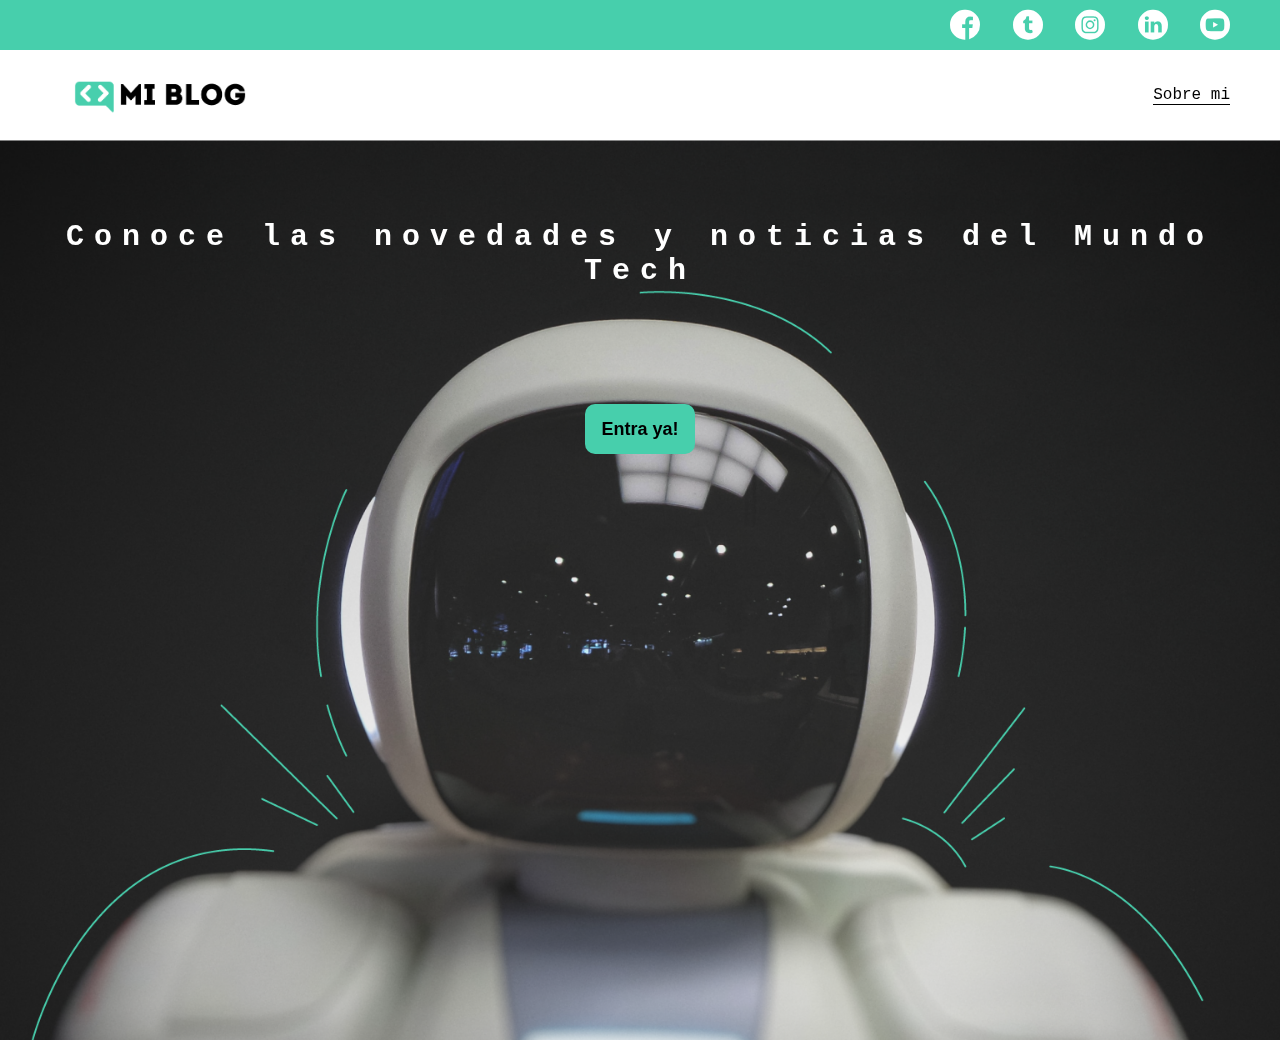
<file: index.html>
<!DOCTYPE html>
<html lang="es">
<head>
    <meta charset="UTF-8">
    <meta name="viewport" content="width=device-width, initial-scale=1.0">
    <meta name="author" content="Victor Arbelaez">
    <meta name="description" content="Esta pagina contiene la maquetación de un blog">
    <!-- <meta name="robots" content="index,follow"> -->
    <title>Document</title>
    <link rel="stylesheet" href="./css/main.css">
    <link rel="stylesheet" href="./css/font/social-icons/flaticon.css">
    <link rel="stylesheet" href="./css/media-queries.css">

</head>
<body class="home-body">
    <header>
        <section class="header-icons-container">
            <div class="icons">
                <a href=""><span class="flaticon-001-facebook"></span></a>
                <a href=""><span class="flaticon-002-twitter"></span></a>
                <a href=""><span class="flaticon-011-instagram"></span></a>
                <a href=""><span class="flaticon-010-linkedin"></span></a>
                <a href=""><span class="flaticon-008-youtube"></span></a>
            </div>
        </section>
        <nav>
            <section class="nav-logo-container">
                <a href="/"><img src="./assets/img/Logo-negro.png" alt="Logo de mi blog"></a>
            </section>
            <section class="profile-link">
                <a href="./perfil.html">Sobre mi</a>
            </section>
        </nav>
    </header>
    <main class="home-main">
        <section>
            <p class="home-main-text">Conoce las novedades y noticias del Mundo Tech</p>
            <button class="home-main-button">
                <a href="./blogs.html">Entra ya!</a>
            </button>
        </section>
    </main>
    
</body>
</html>
</file>
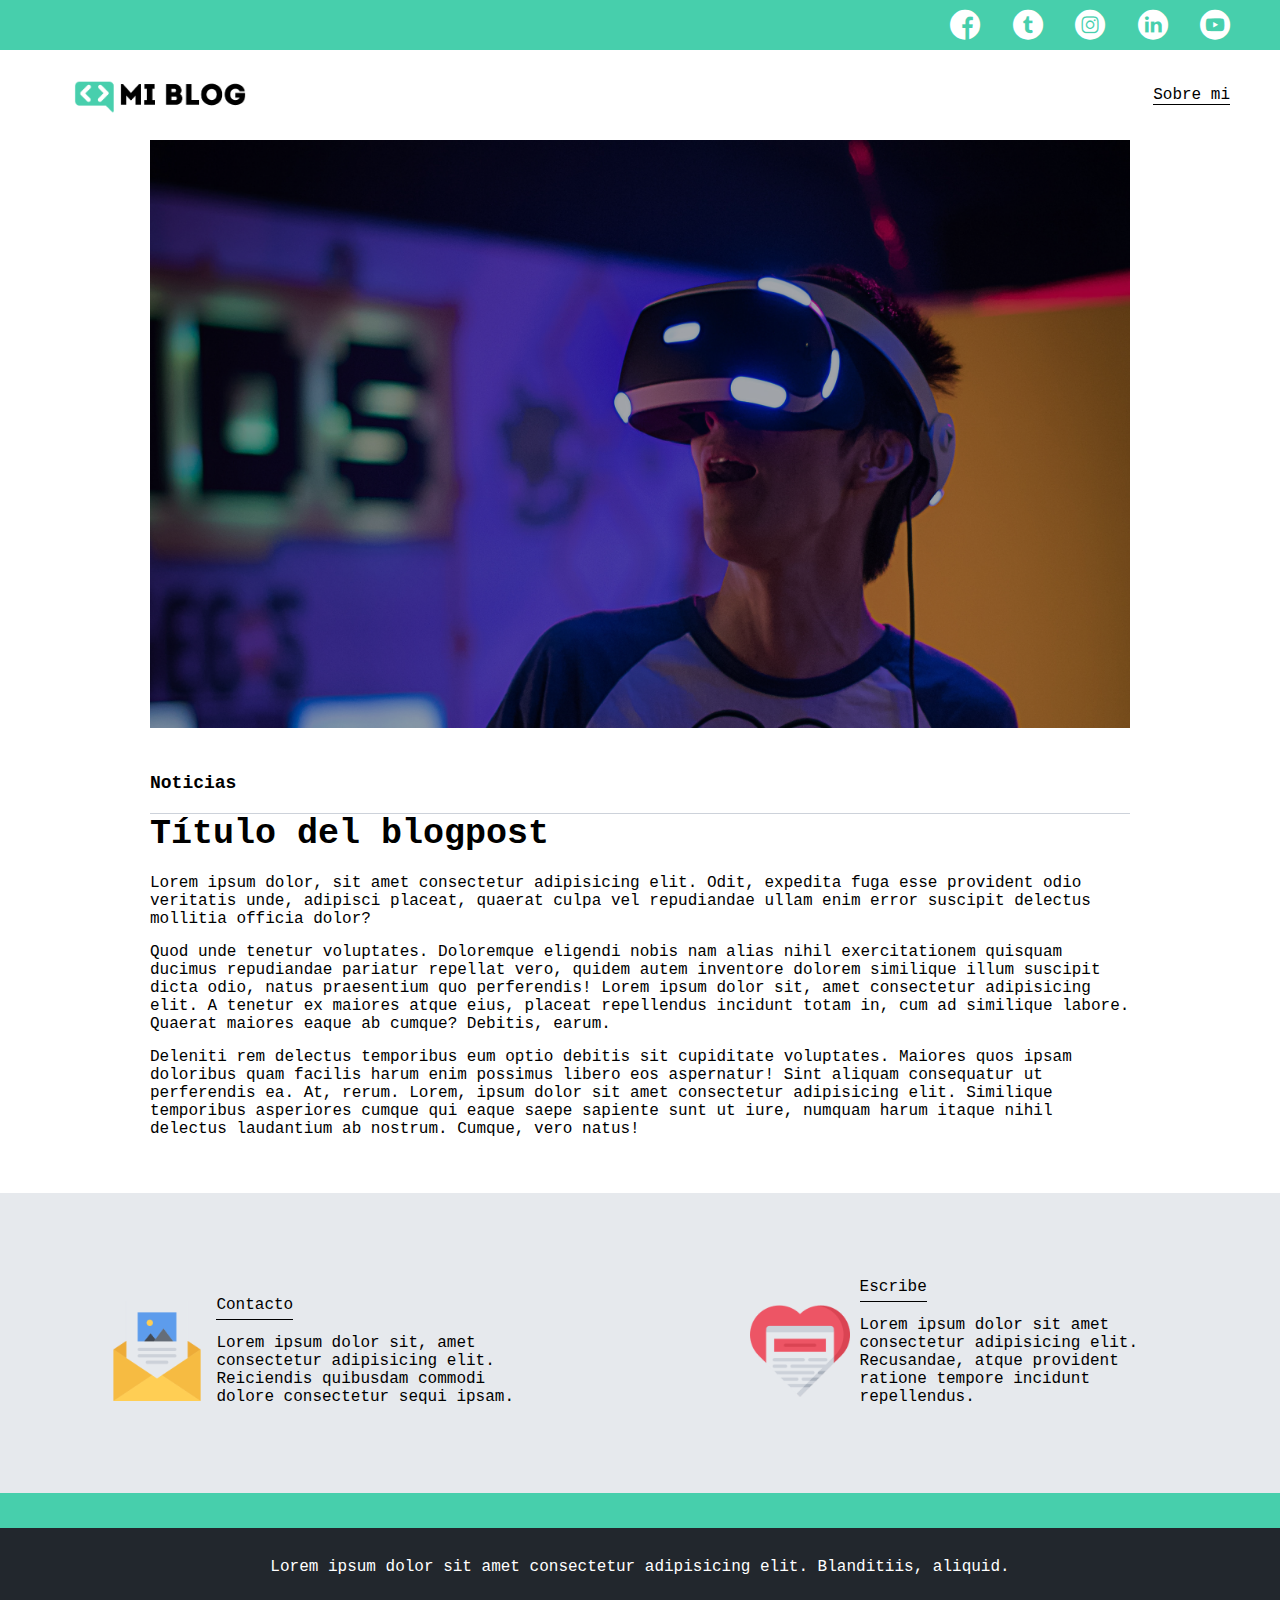
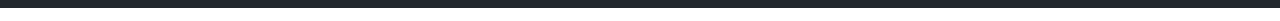
<file: blog.html>
<!DOCTYPE html>
<html lang="es">
<head>
    <meta charset="UTF-8">
    <meta name="viewport" content="width=device-width, initial-scale=1.0">
    <meta name="author" content="Victor Arbelaez">
    <meta name="description" content="Esta pagina contiene la maquetación de un blog">
    <!-- <meta name="robots" content="index,follow"> -->
    <title>Document</title>
    <link rel="stylesheet" href="./css/main.css">
    <link rel="stylesheet" href="./css/font/social-icons/flaticon.css">
    <link rel="stylesheet" href="./css/media-queries.css">

</head>
<body>
    <header>
        <section class="header-icons-container">
            <div class="icons">
                <a href=""><span class="flaticon-001-facebook"></span></a>
                <a href=""><span class="flaticon-002-twitter"></span></a>
                <a href=""><span class="flaticon-011-instagram"></span></a>
                <a href=""><span class="flaticon-010-linkedin"></span></a>
                <a href=""><span class="flaticon-008-youtube"></span></a>
            </div>
        </section>
        <nav>
            <section class="nav-logo-container">
                <a href="./index.html"><img src="./assets/img/Logo-negro.png" alt="Logo de mi blog"></a>
            </section>
            <section class="profile-link">
                <a href="perfil.html">Sobre mi</a>
            </section>
        </nav>
    </header>
    <main>
        <section class="grid-container blogpost-img-container">
            <img src="./assets/img/post-1.png" alt="">
        </section>
        <section class="blogpost-main-container">
            <div class="grid-container">
                <h3>Noticias</h3>
                <article>
                    <h1>Título del blogpost</h1>
                    <p>Lorem ipsum dolor, sit amet consectetur adipisicing elit. Odit, expedita fuga esse provident odio veritatis unde, adipisci placeat, quaerat culpa vel repudiandae ullam enim error suscipit delectus mollitia officia dolor? </p>

                    <p>Quod unde tenetur voluptates. Doloremque eligendi nobis nam alias nihil exercitationem quisquam ducimus repudiandae pariatur repellat vero, quidem autem inventore dolorem similique illum suscipit dicta odio, natus praesentium quo perferendis! Lorem ipsum dolor sit, amet consectetur adipisicing elit. A tenetur ex maiores atque eius, placeat repellendus incidunt totam in, cum ad similique labore. Quaerat maiores eaque ab cumque? Debitis, earum.</p>

                    <p>Deleniti rem delectus temporibus eum optio debitis sit cupiditate voluptates. Maiores quos ipsam doloribus quam facilis harum enim possimus libero eos aspernatur! Sint aliquam consequatur ut perferendis ea. At, rerum. Lorem, ipsum dolor sit amet consectetur adipisicing elit. Similique temporibus asperiores cumque qui eaque saepe sapiente sunt ut iure, numquam harum itaque nihil delectus laudantium ab nostrum. Cumque, vero natus!</p>
                </article>
            </div>
        </section>
        <section class="contact-main-container">
            <div >
                <img src="./assets/img/013-newsletter.png" alt="">
                <div class="contact-left">
                    <a href="">Contacto</a>
                    <p>Lorem ipsum dolor sit, amet consectetur adipisicing elit. Reiciendis quibusdam commodi dolore consectetur sequi ipsam.</p>
                </div>
            </div>
            <div>
                <img src="./assets/img/006-like.png" alt="">
                <div class="contact-right">
                    <a href="">Escribe</a>
                    <p>Lorem ipsum dolor sit amet consectetur adipisicing elit. Recusandae, atque provident ratione tempore incidunt repellendus.</p>
                </div>
                
            </div>
        </section>
    </main>
    <footer>
        <p>Lorem ipsum dolor sit amet consectetur adipisicing elit. Blanditiis, aliquid.</p>
    </footer>
    
</body>
</file>
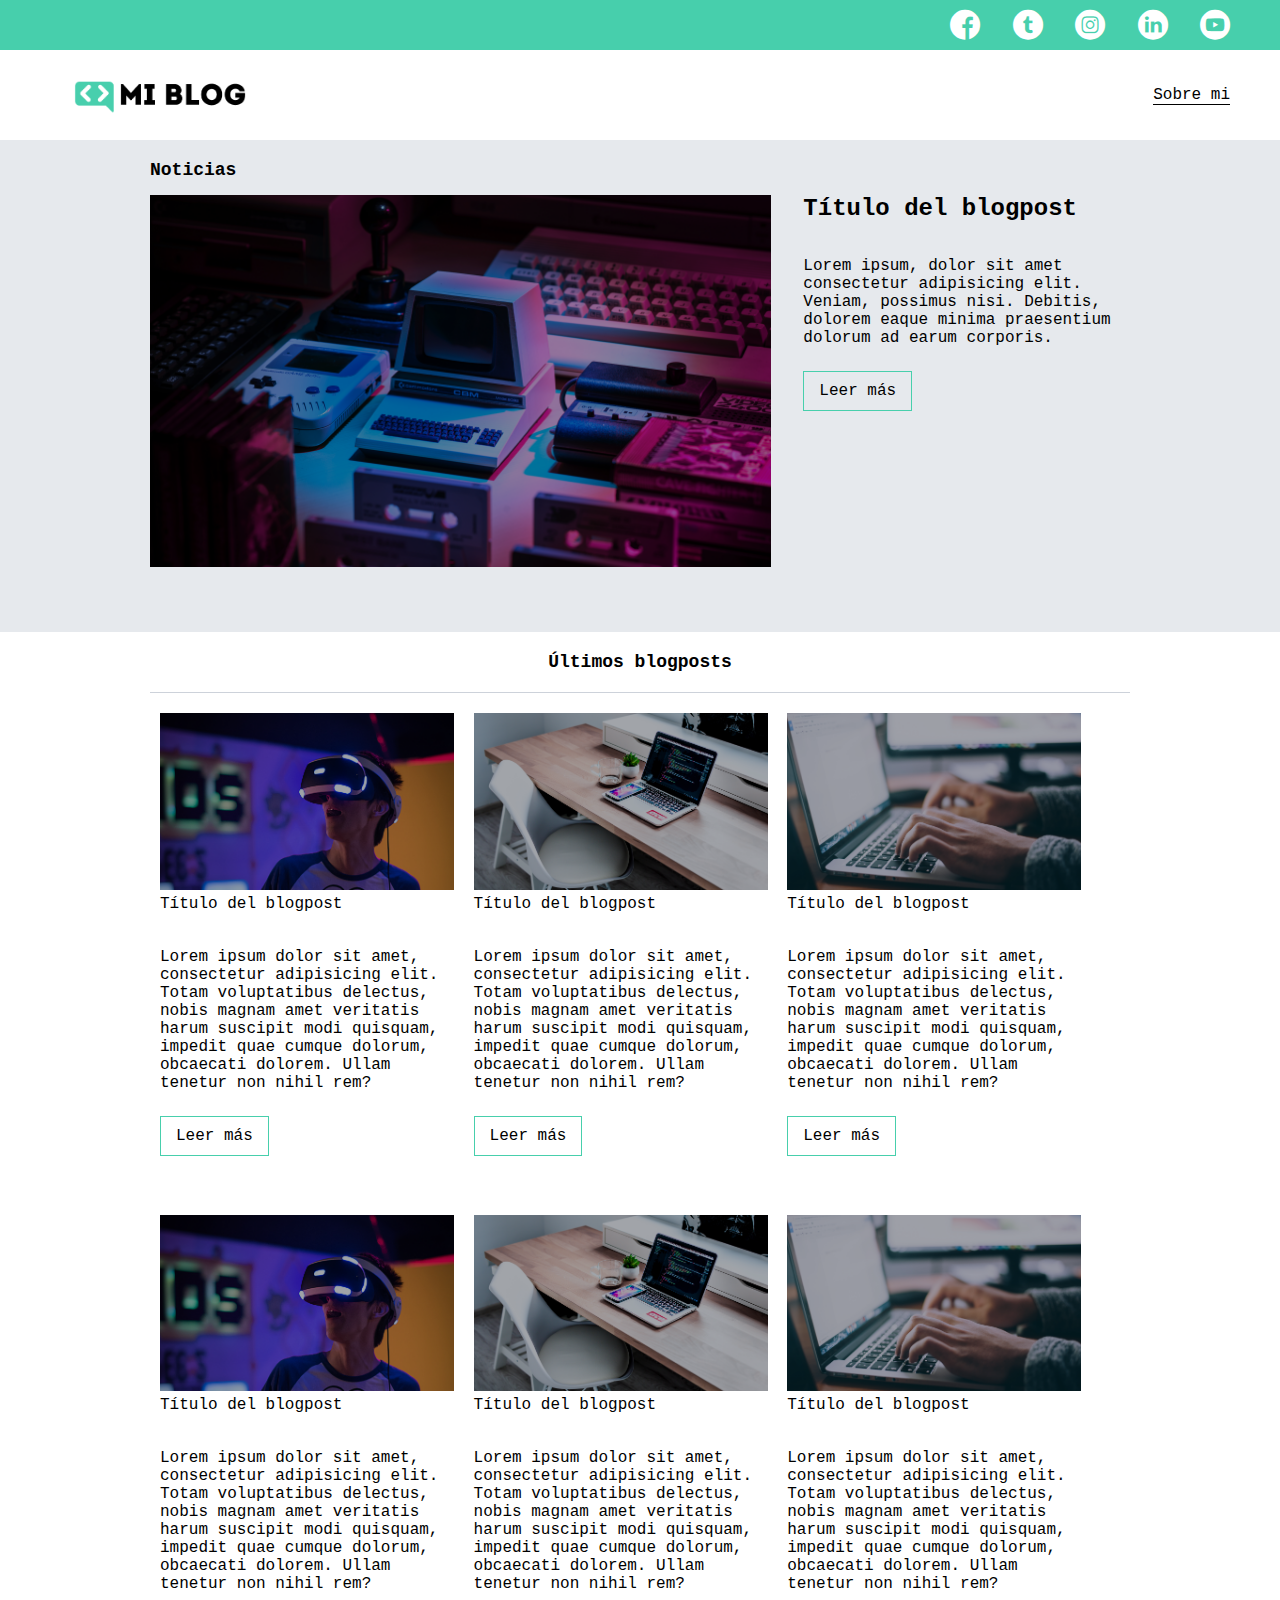
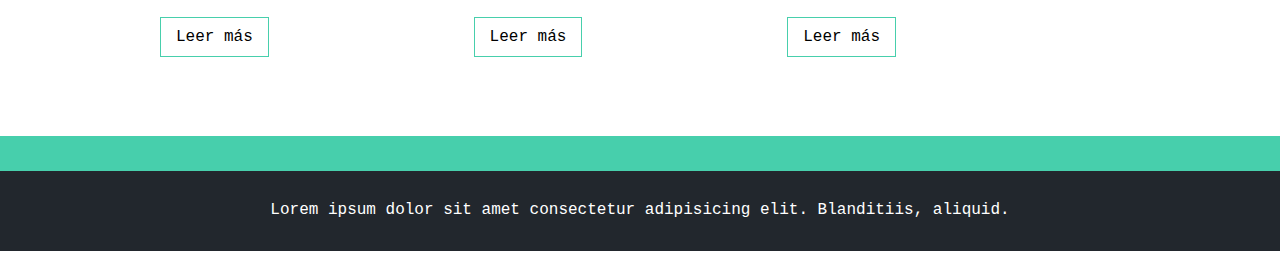
<file: blogs.html>
<!DOCTYPE html>
<html lang="es">
<head>
    <meta charset="UTF-8">
    <meta name="viewport" content="width=device-width, initial-scale=1.0">
    <meta name="author" content="Victor Arbelaez">
    <meta name="description" content="Esta pagina contiene la maquetación de un blog">
    <!-- <meta name="robots" content="index,follow"> -->
    <title>Document</title>
    <link rel="stylesheet" href="./css/main.css">
    <link rel="stylesheet" href="./css/font/social-icons/flaticon.css">
    <link rel="stylesheet" href="./css/media-queries.css">

</head>
<body>
    <header>
        <section class="header-icons-container">
            <div class="icons">
                <a href=""><span class="flaticon-001-facebook"></span></a>
                <a href=""><span class="flaticon-002-twitter"></span></a>
                <a href=""><span class="flaticon-011-instagram"></span></a>
                <a href=""><span class="flaticon-010-linkedin"></span></a>
                <a href=""><span class="flaticon-008-youtube"></span></a>
            </div>
        </section>
        <nav>
            <section class="nav-logo-container">
                <a href="./index.html"><img src="./assets/img/Logo-negro.png" alt="Logo de mi blog"></a>
            </section>
            <section class="profile-link">
                <a href="perfil.html">Sobre mi</a>
            </section>
        </nav>
    </header>
    <main class="blogs-main">
        <section class="blogs-news-container">
            <div class="blogs-main-news grid-container" >
                <h3>Noticias</h3>
                <div class="blogs-news-img-container">
                    <img src="./assets/img/main-news-img.png" alt="image-content">
                </div>
                <div class="blogs-news-info-container">
                    <h2>Título del blogpost</h2>
                    <p>Lorem ipsum, dolor sit amet consectetur adipisicing elit. Veniam, possimus nisi. Debitis, dolorem eaque minima praesentium dolorum ad earum corporis.</p>
                    <a href="./blog.html" class="blogs-button"> Leer más </a>
                </div>
            </div>
            
        </section>
        <section class="blogs-post-container">
            <div class="grid-container">
                <h3>Últimos blogposts</h3>
                <article class="post-container">
                    <img src="./assets/img/post-1.png" alt="">
                    <p>Título del blogpost</p>
                    <p>Lorem ipsum dolor sit amet, consectetur adipisicing elit. Totam voluptatibus delectus, nobis magnam amet veritatis harum suscipit modi quisquam, impedit quae cumque dolorum, obcaecati dolorem. Ullam tenetur non nihil rem?</p>
                    <a href="./blog.html" class="blogs-button"> Leer más </a>
                </article>
                <article class="post-container">
                    <img src="./assets/img/post-2.png" alt="">
                    <p>Título del blogpost</p>
                    <p>Lorem ipsum dolor sit amet, consectetur adipisicing elit. Totam voluptatibus delectus, nobis magnam amet veritatis harum suscipit modi quisquam, impedit quae cumque dolorum, obcaecati dolorem. Ullam tenetur non nihil rem?</p>
                    <a href="./blog.html" class="blogs-button"> Leer más </a>
                </article>
                <article class="post-container">
                    <img src="./assets/img/post-3.png" alt="">
                    <p>Título del blogpost</p>
                    <p>Lorem ipsum dolor sit amet, consectetur adipisicing elit. Totam voluptatibus delectus, nobis magnam amet veritatis harum suscipit modi quisquam, impedit quae cumque dolorum, obcaecati dolorem. Ullam tenetur non nihil rem?</p>
                    <a href="./blog.html" class="blogs-button"> Leer más </a>
                </article>
                <article class="post-container">
                    <img src="./assets/img/post-1.png" alt="">
                    <p>Título del blogpost</p>
                    <p>Lorem ipsum dolor sit amet, consectetur adipisicing elit. Totam voluptatibus delectus, nobis magnam amet veritatis harum suscipit modi quisquam, impedit quae cumque dolorum, obcaecati dolorem. Ullam tenetur non nihil rem?</p>
                    <a href="./blog.html" class="blogs-button"> Leer más </a>
                </article>
                <article class="post-container">
                    <img src="./assets/img/post-2.png" alt="">
                    <p>Título del blogpost</p>
                    <p>Lorem ipsum dolor sit amet, consectetur adipisicing elit. Totam voluptatibus delectus, nobis magnam amet veritatis harum suscipit modi quisquam, impedit quae cumque dolorum, obcaecati dolorem. Ullam tenetur non nihil rem?</p>
                    <a href="./blog.html" class="blogs-button"> Leer más </a>
                </article>
                <article class="post-container">
                    <img src="./assets/img/post-3.png" alt="">
                    <p>Título del blogpost</p>
                    <p>Lorem ipsum dolor sit amet, consectetur adipisicing elit. Totam voluptatibus delectus, nobis magnam amet veritatis harum suscipit modi quisquam, impedit quae cumque dolorum, obcaecati dolorem. Ullam tenetur non nihil rem?</p>
                    <a href="./blog.html" class="blogs-button"> Leer más </a>
                </article>
                
            </div>
        </section>
    </main>
    <footer>
        <p>Lorem ipsum dolor sit amet consectetur adipisicing elit. Blanditiis, aliquid.</p>
    </footer>
    
</body>
</file>
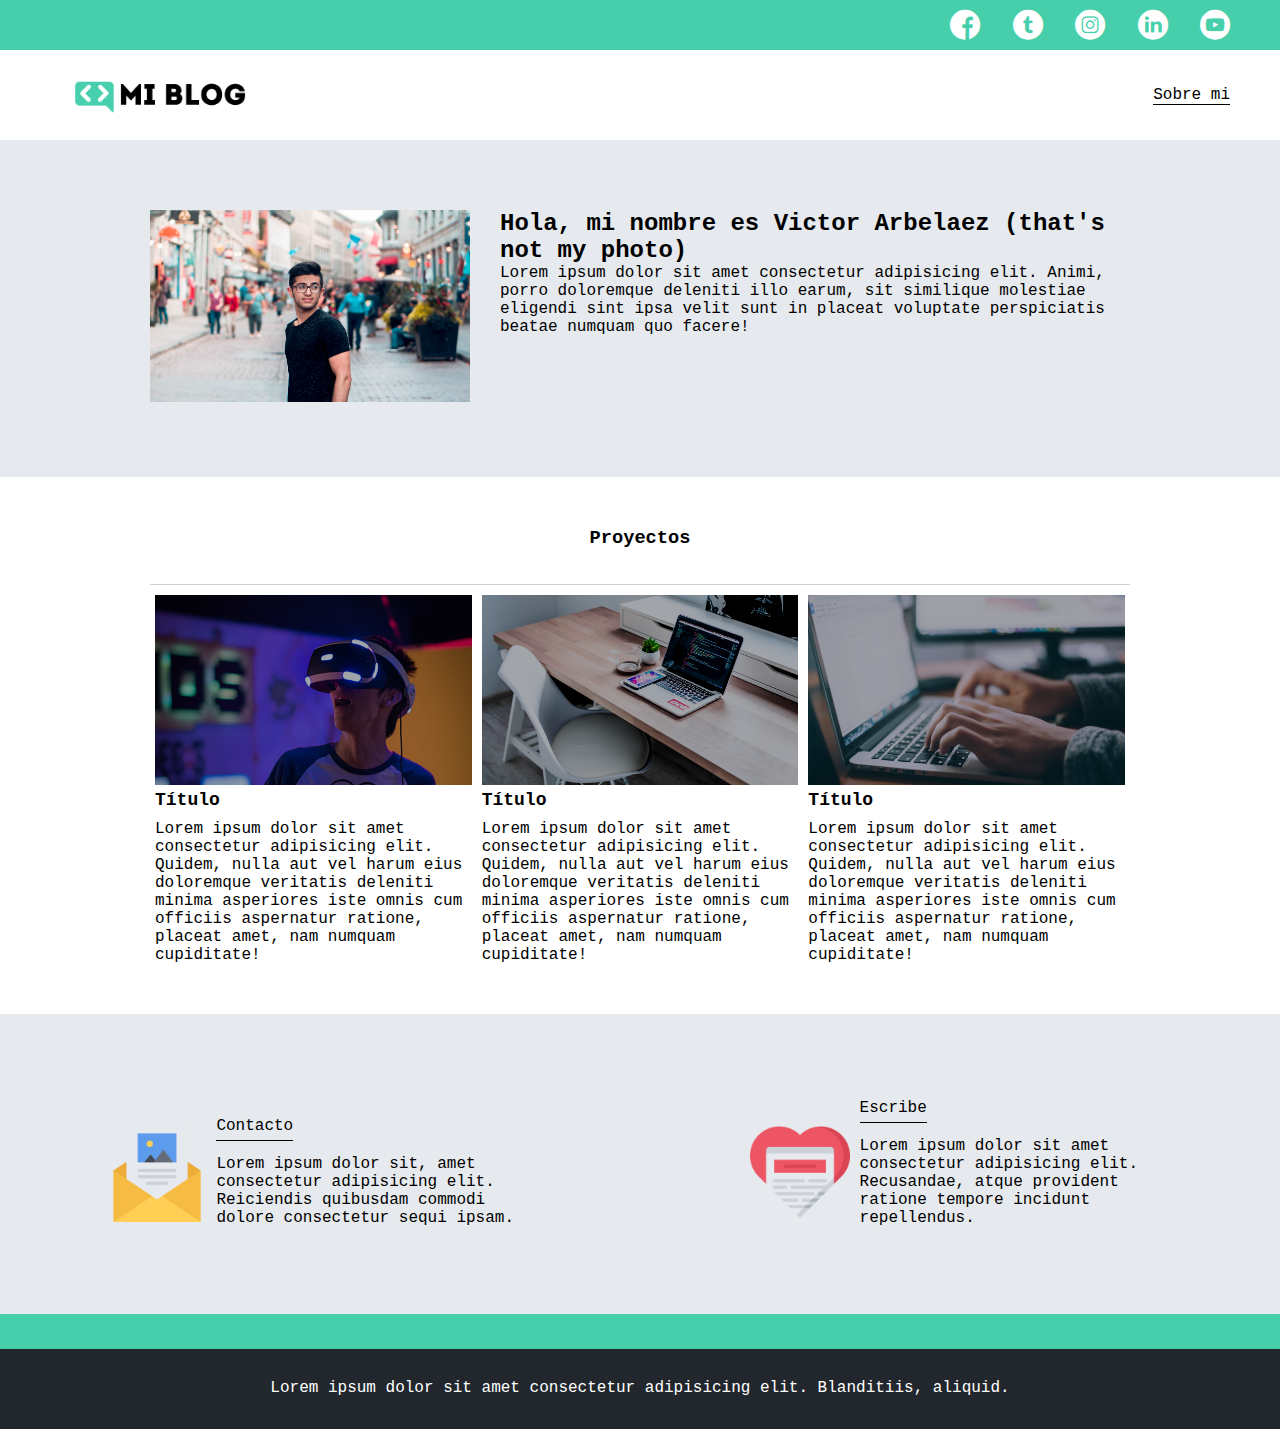
<file: perfil.html>
<!DOCTYPE html>
<html lang="es">
<head>
    <meta charset="UTF-8">
    <meta name="viewport" content="width=device-width, initial-scale=1.0">
    <meta name="author" content="Victor Arbelaez">
    <meta name="description" content="Esta pagina contiene la maquetación de un blog">
    <!-- <meta name="robots" content="index,follow"> -->
    <title>Document</title>
    <link rel="stylesheet" href="./css/main.css">
    <link rel="stylesheet" href="./css/font/social-icons/flaticon.css">
    <link rel="stylesheet" href="./css/media-queries.css">

</head>
<body>
    <header>
        <section class="header-icons-container">
            <div class="icons">
                <a href=""><span class="flaticon-001-facebook"></span></a>
                <a href=""><span class="flaticon-002-twitter"></span></a>
                <a href=""><span class="flaticon-011-instagram"></span></a>
                <a href=""><span class="flaticon-010-linkedin"></span></a>
                <a href=""><span class="flaticon-008-youtube"></span></a>
            </div>
        </section>
        <nav>
            <section class="nav-logo-container">
                <a href="./index.html"><img src="./assets/img/Logo-negro.png" alt="Logo de mi blog"></a>
            </section>
            <section class="profile-link">
                <a href="perfil.html">Sobre mi</a>
            </section>
        </nav>
    </header>
    <main>
        <section class="profile-main-container">
            <div class="grid-container profile-container">
                <div>
                    <img src="./assets/img/profile-pic.jpg" alt="">
                </div>
                <div class="profile-info">
                    <h2>Hola, mi nombre es Victor Arbelaez (that's not my photo)</h2>
                    <p>Lorem ipsum dolor sit amet consectetur adipisicing elit. Animi, porro doloremque deleniti illo earum, sit similique molestiae eligendi sint ipsa velit sunt in placeat voluptate perspiciatis beatae numquam quo facere!</p>
                </div>
            </div>
        </section>
        <section class="profile-main-projects">
            <div class="grid-container">
                <h3>Proyectos</h3>
                <div class="projects-main-container">
                    <article class="project-container">
                        <img src="./assets/img/post-1.png" alt="">
                        <h4>Título</h4>
                        <p>Lorem ipsum dolor sit amet consectetur adipisicing elit. Quidem, nulla aut vel harum eius doloremque veritatis deleniti minima asperiores iste omnis cum officiis aspernatur ratione, placeat amet, nam numquam cupiditate!</p>
                    </article>
                    <article class="project-container">
                        <img src="./assets/img/post-2.png" alt="">
                        <h4>Título</h4>
                        <p>Lorem ipsum dolor sit amet consectetur adipisicing elit. Quidem, nulla aut vel harum eius doloremque veritatis deleniti minima asperiores iste omnis cum officiis aspernatur ratione, placeat amet, nam numquam cupiditate!</p>
                    </article>
                    <article class="project-container">
                        <img src="./assets/img/post-3.png" alt="">
                        <h4>Título</h4>
                        <p>Lorem ipsum dolor sit amet consectetur adipisicing elit. Quidem, nulla aut vel harum eius doloremque veritatis deleniti minima asperiores iste omnis cum officiis aspernatur ratione, placeat amet, nam numquam cupiditate!</p>
                    </article>
                </div>
            </div>
        </section>
        <section class="contact-main-container">
            <div >
                <img src="./assets/img/013-newsletter.png" alt="">
                <div class="contact-left">
                    <a href="">Contacto</a>
                    <p>Lorem ipsum dolor sit, amet consectetur adipisicing elit. Reiciendis quibusdam commodi dolore consectetur sequi ipsam.</p>
                </div>
            </div>
            <div>
                <img src="./assets/img/006-like.png" alt="">
                <div class="contact-right">
                    <a href="">Escribe</a>
                    <p>Lorem ipsum dolor sit amet consectetur adipisicing elit. Recusandae, atque provident ratione tempore incidunt repellendus.</p>
                </div>
                
            </div>
        </section>
    </main>
    <footer>
        <p>Lorem ipsum dolor sit amet consectetur adipisicing elit. Blanditiis, aliquid.</p>
    </footer>
    
</body>
</file>
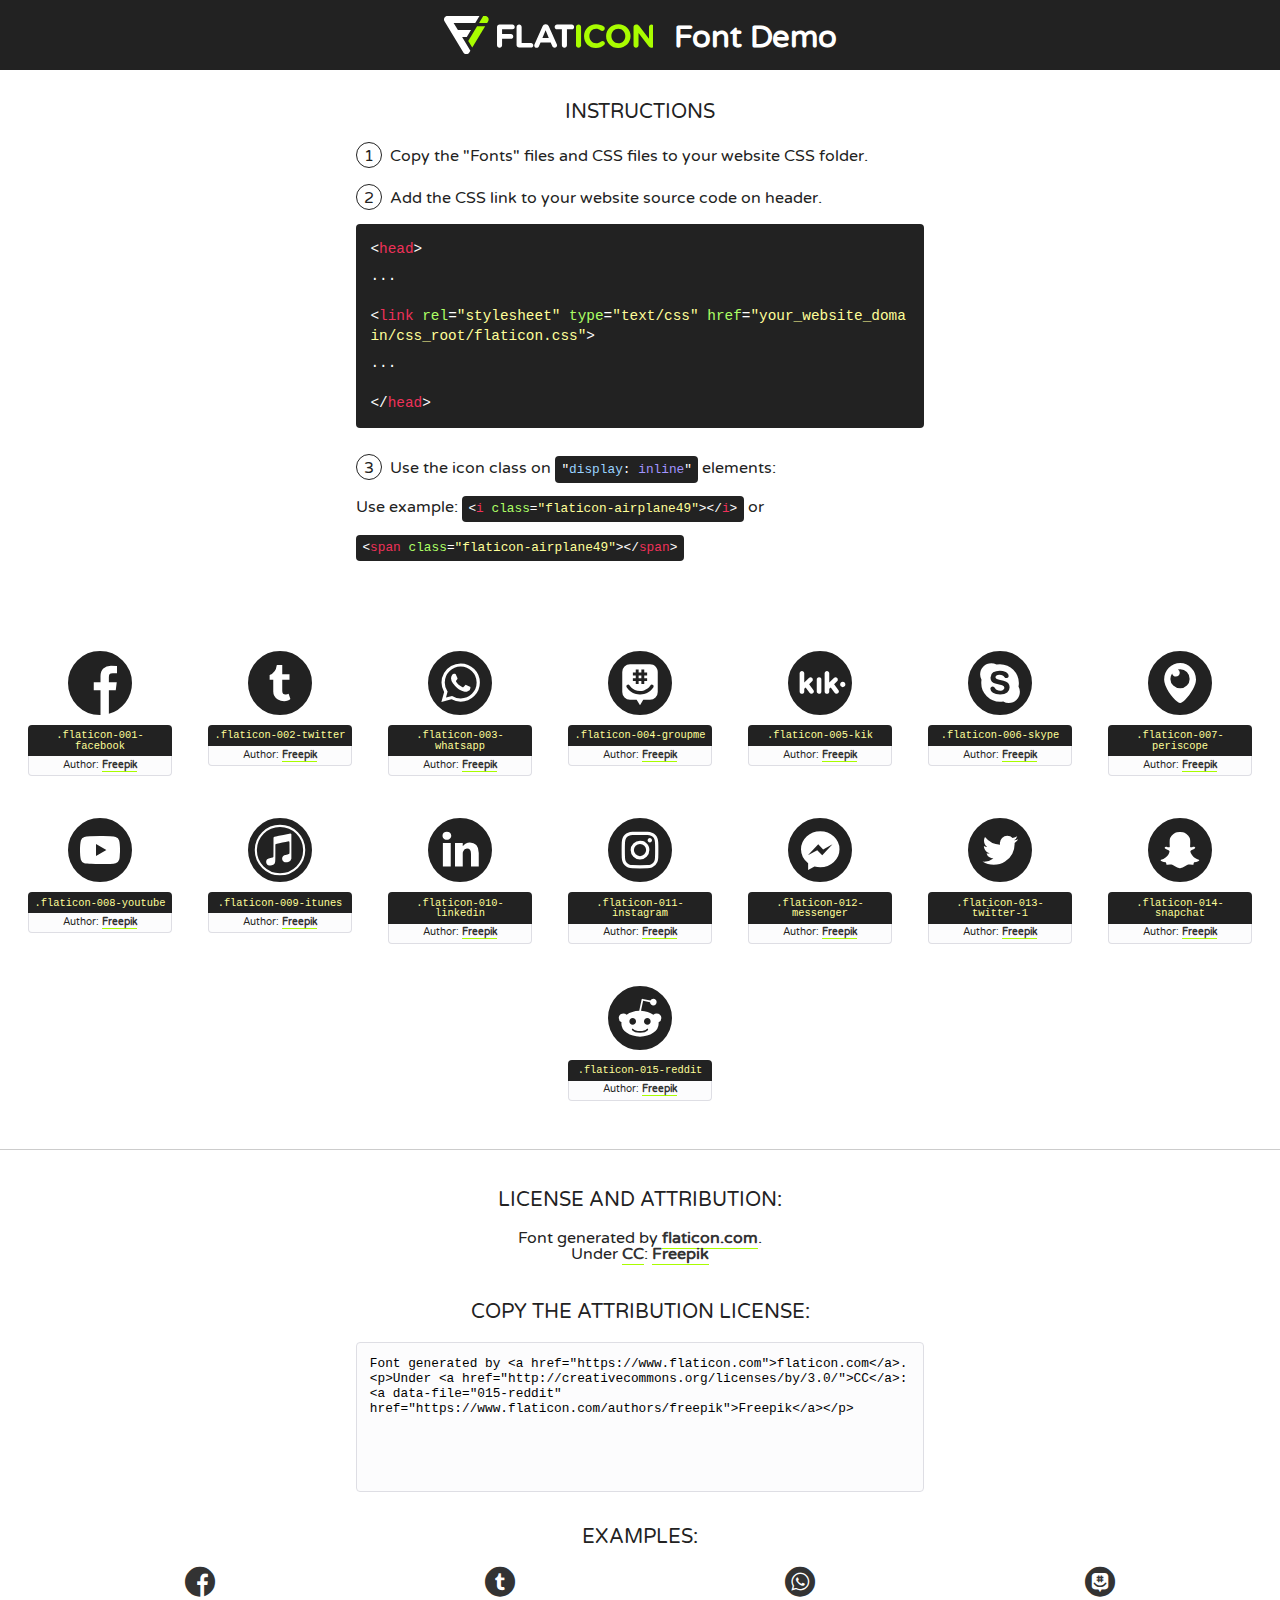
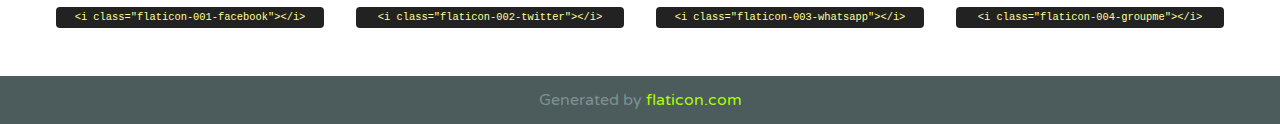
<file: css/font/flaticon.html>
<!DOCTYPE html>
<!--
  Flaticon icon font: Flaticon
  Creation date: 20/12/2018 09:27
-->
<html>
<!DOCTYPE html>
<html>

<head>
    <title>Flaticon WebFont</title>
    <link href="http://fonts.googleapis.com/css?family=Varela+Round" rel="stylesheet" type="text/css" />
    <link rel="stylesheet" type="text/css" href="flaticon.css">
    <meta charset="UTF-8">
    <style>
    html, body, div, span, applet, object, iframe,
    h1, h2, h3, h4, h5, h6, p, blockquote, pre,
    a, abbr, acronym, address, big, cite, code,
    del, dfn, em, img, ins, kbd, q, s, samp,
    small, strike, strong, sub, sup, tt, var,
    b, u, i, center,
    dl, dt, dd, ol, ul, li,
    fieldset, form, label, legend,
    table, caption, tbody, tfoot, thead, tr, th, td,
    article, aside, canvas, details, embed, 
    figure, figcaption, footer, header, hgroup, 
    menu, nav, output, ruby, section, summary,
    time, mark, audio, video {
        margin: 0;
        padding: 0;
        border: 0;
        font-size: 100%;
        font: inherit;
        vertical-align: baseline;
    }
    /* HTML5 display-role reset for older browsers */
    article, aside, details, figcaption, figure, 
    footer, header, hgroup, menu, nav, section {
        display: block;
    }
    body {
        line-height: 1;
    }
    ol, ul {
        list-style: none;
    }
    blockquote, q {
        quotes: none;
    }
    blockquote:before, blockquote:after,
    q:before, q:after {
        content: '';
        content: none;
    }
    table {
        border-collapse: collapse;
        border-spacing: 0;
    }
    body {
        font-family: 'Varela Round', Helvetica, Arial, sans-serif;
        font-size: 16px;
        color: #222;
    }
    a {
        color: #333;
        border-bottom: 1px solid #a9fd00;
        font-weight: bold;
        text-decoration: none;
    }
    * {
        -moz-box-sizing: border-box;
        -webkit-box-sizing: border-box;
        box-sizing: border-box;
        margin: 0;
        padding: 0;
    }
    [class^="flaticon-"]:before, [class*=" flaticon-"]:before, [class^="flaticon-"]:after, [class*=" flaticon-"]:after {
        font-family: Flaticon;
        font-size: 30px;
        font-style: normal;
        margin-left: 20px;
        color: #333;
    }
    .wrapper {
        max-width: 600px;
        margin: auto;
        padding: 0 1em;
    }
    .title {
        font-size: 1.25em;
        text-align: center;
        margin-bottom: 1em;
        text-transform: uppercase;
    }
    header {
        text-align: center;
        background-color: #222;
        color: #fff;
        padding: 1em;
    }
    header .logo {
        width: 210px;
        height: 38px;
        display: inline-block;
        vertical-align: middle;
        margin-right: 1em;
        border: none;
    }
    header strong {
        font-size: 1.95em;
        font-weight: bold;
        vertical-align: middle;
        margin-top: 5px;
        display: inline-block;
    }
    .demo {
        margin: 2em auto;
        line-height: 1.25em;
    }
    .demo ul li {
        margin-bottom: 1em;
    }
    .demo ul li .num {
        color: #222;
        border-radius: 20px;
        display: inline-block;
        width: 26px;
        padding: 3px;
        height: 26px;
        text-align: center;
        margin-right: 0.5em;
        border: 1px solid #222;
    }
    .demo ul li code {
        background-color: #222;
        border-radius: 4px;
        padding: 0.25em 0.5em;
        display: inline-block;
        color: #fff;
        font-family: Consolas,Monaco,Lucida Console,Liberation Mono,DejaVu Sans Mono,Bitstream Vera Sans Mono,Courier New, monospace;
        font-weight: lighter;
        margin-top: 1em;
        font-size: 0.8em;
        word-break: break-all;
    }
    .demo ul li code.big {
        padding: 1em;
        font-size: 0.9em;
    }
    .demo ul li code .red {
        color: #EF3159;
    }
    .demo ul li code .green {
        color: #ACFF65;
    }
    .demo ul li code .yellow {
        color: #FFFF99;
    }
    .demo ul li code .blue {
        color: #99D3FF;
    }
    .demo ul li code .purple {
        color: #A295FF;
    }
    .demo ul li code .dots {
        margin-top: 0.5em;
        display: block;
    }
    #glyphs {
        border-bottom: 1px solid #ccc;
        padding: 2em 0;
        text-align: center;
    }
    .glyph {
        display: inline-block;
        width: 9em;
        margin: 1em;
        text-align: center;
        vertical-align: top;
        background: #FFF;
    }
    .glyph .glyph-icon {
        padding: 10px;
        display: block;
        font-family:"Flaticon";
        font-size: 64px;
        line-height: 1;
    }
    .glyph .glyph-icon:before {
        font-size: 64px;
        color: #222;
        margin-left: 0;
    }
    .class-name {
        font-size: 0.65em;
        background-color: #222;
        color: #fff;
        border-radius: 4px 4px 0 0;
        padding: 0.5em;
        color: #FFFF99;
        font-family: Consolas,Monaco,Lucida Console,Liberation Mono,DejaVu Sans Mono,Bitstream Vera Sans Mono,Courier New, monospace;
    }
    .author-name {
        font-size: 0.6em;
        background-color: #fcfcfd;
        border: 1px solid #DEDEE4;
        border-top: 0;
        border-radius: 0 0 4px 4px;
        padding: 0.5em;
    }
    .class-name:last-child {
        font-size: 10px;
        color:#888;
    }
    .class-name:last-child a {
        font-size: 10px;
        color:#555;
    }
    .class-name:last-child a:hover {
        color:#a9fd00;
    }
    .glyph > input {
        display: block;
        width: 100px;
        margin: 5px auto;
        text-align: center;
        font-size: 12px;
        cursor: text;
    }
    .glyph > input.icon-input {
        font-family:"Flaticon";
        font-size: 16px;
        margin-bottom: 10px;
    }
    .attribution .title {
        margin-top: 2em;
    }
    .attribution textarea {
        background-color: #fcfcfd;
        padding: 1em;
        border: none;
        box-shadow: none;
        border: 1px solid #DEDEE4;
        border-radius: 4px;
        resize: none;
        width: 100%;
        height: 150px;
        font-size: 0.8em;
        font-family: Consolas,Monaco,Lucida Console,Liberation Mono,DejaVu Sans Mono,Bitstream Vera Sans Mono,Courier New, monospace;
        -webkit-appearance: none;
    }
    .iconsuse {
        margin: 2em auto;
        text-align: center;
        max-width: 1200px;
    }
    .iconsuse:after {
        content: '';
        display: table;
        clear: both;
    }
    .iconsuse .image {
        float: left;
        width: 25%;
        padding: 0 1em;
    }
    .iconsuse .image p {
        margin-bottom: 1em;
    }
    .iconsuse .image span {
        display: block;
        font-size: 0.65em;
        background-color: #222;
        color: #fff;
        border-radius: 4px;
        padding: 0.5em;
        color: #FFFF99;
        margin-top: 1em;
        font-family: Consolas,Monaco,Lucida Console,Liberation Mono,DejaVu Sans Mono,Bitstream Vera Sans Mono,Courier New, monospace;
    }
    #footer {
        text-align: center;
        background-color: #4C5B5C;
        color: #7c9192;
        padding: 1em;
    }
    #footer a {
        border: none;
        color: #a9fd00;
        font-weight: normal;
    }
    @media (max-width: 960px) {
        .iconsuse .image {
            width: 50%;
        }
    }
    @media (max-width: 560px) {
        .iconsuse .image {
            width: 100%;
        }
    }
    </style>
</head>

<body class="characters-off">

    <header>
        <a href="https://www.flaticon.com" target="_blank" class="logo">
            <svg version="1.1" xmlns="http://www.w3.org/2000/svg" xmlns:xlink="http://www.w3.org/1999/xlink" xmlns:a="http://ns.adobe.com/AdobeSVGViewerExtensions/3.0/" viewBox="0 0 560.875 102.036" enable-background="new 0 0 560.875 102.036" xml:space="preserve">
                <defs>
                </defs>
                <g>
                    <g class="letters">
                        <path fill="#ffffff" d="M141.596,29.675c0-3.777,2.985-6.767,6.764-6.767h34.438c3.426,0,6.15,2.728,6.15,6.15
                        c0,3.43-2.724,6.149-6.15,6.149h-27.674v13.091h23.719c3.429,0,6.151,2.724,6.151,6.15c0,3.43-2.723,6.149-6.151,6.149h-23.719
                        v17.574c0,3.773-2.986,6.761-6.764,6.761c-3.779,0-6.764-2.989-6.764-6.761V29.675z"></path>
                        <path fill="#ffffff" d="M193.844,29.149c0-3.781,2.985-6.767,6.764-6.767c3.776,0,6.763,2.985,6.763,6.767v42.957h25.039
                        c3.426,0,6.149,2.726,6.149,6.153c0,3.425-2.723,6.15-6.149,6.15h-31.802c-3.779,0-6.764-2.986-6.764-6.768V29.149z"></path>
                        <path fill="#ffffff" d="M241.891,75.71l21.438-48.407c1.492-3.341,4.215-5.357,7.906-5.357h0.792
                        c3.686,0,6.323,2.017,7.815,5.357l21.439,48.407c0.436,0.967,0.701,1.845,0.701,2.723c0,3.602-2.809,6.501-6.414,6.501
                        c-3.161,0-5.269-1.845-6.499-4.655l-4.132-9.661h-27.059l-4.301,10.102c-1.144,2.631-3.426,4.214-6.237,4.214
                        c-3.517,0-6.24-2.81-6.24-6.325C241.1,77.64,241.451,76.677,241.891,75.71z M279.932,58.666l-8.521-20.297l-8.526,20.297H279.932
                        z"></path>
                        <path fill="#ffffff" d="M314.864,35.387H301.86c-3.429,0-6.239-2.813-6.239-6.238c0-3.429,2.811-6.24,6.239-6.24h39.533
                        c3.426,0,6.237,2.811,6.237,6.24c0,3.425-2.811,6.238-6.237,6.238h-13.001v42.785c0,3.773-2.99,6.761-6.764,6.761
                        c-3.779,0-6.764-2.989-6.764-6.761V35.387z"></path>
                        <path fill="#A9FD00" d="M352.615,29.149c0-3.781,2.985-6.767,6.767-6.767c3.774,0,6.761,2.985,6.761,6.767v49.024
                        c0,3.773-2.987,6.761-6.761,6.761c-3.781,0-6.767-2.989-6.767-6.761V29.149z"></path>
                        <path fill="#A9FD00" d="M374.132,53.836v-0.179c0-17.481,13.178-31.801,32.065-31.801c9.22,0,15.459,2.458,20.557,6.238
                        c1.402,1.054,2.637,2.985,2.637,5.357c0,3.692-2.985,6.59-6.681,6.59c-1.845,0-3.071-0.702-4.044-1.319
                        c-3.776-2.813-7.729-4.393-12.562-4.393c-10.364,0-17.831,8.611-17.831,19.154v0.173c0,10.542,7.291,19.329,17.831,19.329
                        c5.715,0,9.492-1.756,13.359-4.834c1.049-0.874,2.458-1.491,4.039-1.491c3.429,0,6.325,2.813,6.325,6.236
                        c0,2.106-1.056,3.78-2.282,4.834c-5.539,4.834-12.036,7.733-21.878,7.733C387.572,85.464,374.132,71.493,374.132,53.836z"></path>
                        <path fill="#A9FD00" d="M433.009,53.836v-0.179c0-17.481,13.79-31.801,32.766-31.801c18.981,0,32.592,14.143,32.592,31.628v0.173
                        c0,17.483-13.785,31.807-32.769,31.807C446.625,85.464,433.009,71.32,433.009,53.836z M484.224,53.836v-0.179
                        c0-10.539-7.725-19.326-18.626-19.326c-10.893,0-18.449,8.611-18.449,19.154v0.173c0,10.542,7.73,19.329,18.626,19.329
                        C476.676,72.986,484.224,64.378,484.224,53.836z"></path>
                        <path fill="#A9FD00" d="M506.233,29.321c0-3.774,2.99-6.763,6.767-6.763h1.401c3.252,0,5.183,1.583,7.029,3.953l26.093,34.265
                        V29.059c0-3.692,2.99-6.677,6.681-6.677c3.683,0,6.671,2.985,6.671,6.677v48.934c0,3.78-2.987,6.765-6.764,6.765h-0.436
                        c-3.257,0-5.188-1.581-7.034-3.953l-27.056-35.492v32.944c0,3.687-2.985,6.676-6.678,6.676c-3.683,0-6.673-2.989-6.673-6.676
                        V29.321z"></path>
                    </g>
                    <g class="insignia">
                        <path fill="#ffffff" d="M48.372,56.137h12.517l11.156-18.537H37.186L25.688,18.539h57.825L94.668,0H9.271
                        C5.925,0,2.842,1.801,1.198,4.716c-1.644,2.907-1.593,6.482,0.134,9.343l50.38,83.501c1.678,2.781,4.689,4.476,7.938,4.476
                        c3.246,0,6.257-1.695,7.935-4.476l2.898-4.804L48.372,56.137z"></path>
                        <g class="i">
                            <path fill="#A9FD00" d="M93.575,18.539h0.031v0.004l21.652,0.004l2.705-4.488c1.727-2.861,1.778-6.436,0.133-9.343
                            C116.454,1.801,113.371,0,110.026,0h-5.294L93.575,18.539z"></path>
                            <polygon fill="#A9FD00" points="88.291,27.356 64.725,66.486 75.519,84.404 109.942,27.356"></polygon>
                        </g>
                    </g>
                </g>
            </svg>
        </a>
        <strong>Font Demo</strong>
    </header>


    <section class="demo wrapper">

        <p class="title">Instructions</p>

        <ul>
            <li>
                <span class="num">1</span>Copy the "Fonts" files and CSS files to your website CSS folder.
            </li>
            <li>
                <span class="num">2</span>Add the CSS link to your website source code on header.
                <code class="big">
                    &lt;<span class="red">head</span>&gt;
                    <br/><span class="dots">...</span>
                    <br/>&lt;<span class="red">link</span> <span class="green">rel</span>=<span class="yellow">"stylesheet"</span> <span class="green">type</span>=<span class="yellow">"text/css"</span> <span class="green">href</span>=<span class="yellow">"your_website_domain/css_root/flaticon.css"</span>&gt;
                    <br/><span class="dots">...</span>
                    <br/>&lt;/<span class="red">head</span>&gt;
                </code>
            </li>

            <li>
                <p>
                    <span class="num">3</span>Use the icon class on <code>"<span class="blue">display</span>:<span class="purple"> inline</span>"</code> elements:
                    <br />
                    Use example: <code>&lt;<span class="red">i</span> <span class="green">class</span>=<span class="yellow">&quot;flaticon-airplane49&quot;</span>&gt;&lt;/<span class="red">i</span>&gt;</code> or <code>&lt;<span class="red">span</span> <span class="green">class</span>=<span class="yellow">&quot;flaticon-airplane49&quot;</span>&gt;&lt;/<span class="red">span</span>&gt;</code>
            </li>
        </ul>

    </section>




   <section id="glyphs">          
    
      
        <div class="glyph"><div class="glyph-icon flaticon-001-facebook"></div>
            <div class="class-name">.flaticon-001-facebook</div>
            <div class="author-name">Author: <a data-file="001-facebook" href="https://www.flaticon.com/authors/freepik">Freepik</a> </div> 
        </div>        
        
        <div class="glyph"><div class="glyph-icon flaticon-002-twitter"></div>
            <div class="class-name">.flaticon-002-twitter</div>
            <div class="author-name">Author: <a data-file="002-twitter" href="https://www.flaticon.com/authors/freepik">Freepik</a> </div> 
        </div>        
        
        <div class="glyph"><div class="glyph-icon flaticon-003-whatsapp"></div>
            <div class="class-name">.flaticon-003-whatsapp</div>
            <div class="author-name">Author: <a data-file="003-whatsapp" href="https://www.flaticon.com/authors/freepik">Freepik</a> </div> 
        </div>        
        
        <div class="glyph"><div class="glyph-icon flaticon-004-groupme"></div>
            <div class="class-name">.flaticon-004-groupme</div>
            <div class="author-name">Author: <a data-file="004-groupme" href="https://www.flaticon.com/authors/freepik">Freepik</a> </div> 
        </div>        
        
        <div class="glyph"><div class="glyph-icon flaticon-005-kik"></div>
            <div class="class-name">.flaticon-005-kik</div>
            <div class="author-name">Author: <a data-file="005-kik" href="https://www.flaticon.com/authors/freepik">Freepik</a> </div> 
        </div>        
        
        <div class="glyph"><div class="glyph-icon flaticon-006-skype"></div>
            <div class="class-name">.flaticon-006-skype</div>
            <div class="author-name">Author: <a data-file="006-skype" href="https://www.flaticon.com/authors/freepik">Freepik</a> </div> 
        </div>        
        
        <div class="glyph"><div class="glyph-icon flaticon-007-periscope"></div>
            <div class="class-name">.flaticon-007-periscope</div>
            <div class="author-name">Author: <a data-file="007-periscope" href="https://www.flaticon.com/authors/freepik">Freepik</a> </div> 
        </div>        
        
        <div class="glyph"><div class="glyph-icon flaticon-008-youtube"></div>
            <div class="class-name">.flaticon-008-youtube</div>
            <div class="author-name">Author: <a data-file="008-youtube" href="https://www.flaticon.com/authors/freepik">Freepik</a> </div> 
        </div>        
        
        <div class="glyph"><div class="glyph-icon flaticon-009-itunes"></div>
            <div class="class-name">.flaticon-009-itunes</div>
            <div class="author-name">Author: <a data-file="009-itunes" href="https://www.flaticon.com/authors/freepik">Freepik</a> </div> 
        </div>        
        
        <div class="glyph"><div class="glyph-icon flaticon-010-linkedin"></div>
            <div class="class-name">.flaticon-010-linkedin</div>
            <div class="author-name">Author: <a data-file="010-linkedin" href="https://www.flaticon.com/authors/freepik">Freepik</a> </div> 
        </div>        
        
        <div class="glyph"><div class="glyph-icon flaticon-011-instagram"></div>
            <div class="class-name">.flaticon-011-instagram</div>
            <div class="author-name">Author: <a data-file="011-instagram" href="https://www.flaticon.com/authors/freepik">Freepik</a> </div> 
        </div>        
        
        <div class="glyph"><div class="glyph-icon flaticon-012-messenger"></div>
            <div class="class-name">.flaticon-012-messenger</div>
            <div class="author-name">Author: <a data-file="012-messenger" href="https://www.flaticon.com/authors/freepik">Freepik</a> </div> 
        </div>        
        
        <div class="glyph"><div class="glyph-icon flaticon-013-twitter-1"></div>
            <div class="class-name">.flaticon-013-twitter-1</div>
            <div class="author-name">Author: <a data-file="013-twitter-1" href="https://www.flaticon.com/authors/freepik">Freepik</a> </div> 
        </div>        
        
        <div class="glyph"><div class="glyph-icon flaticon-014-snapchat"></div>
            <div class="class-name">.flaticon-014-snapchat</div>
            <div class="author-name">Author: <a data-file="014-snapchat" href="https://www.flaticon.com/authors/freepik">Freepik</a> </div> 
        </div>        
        
        <div class="glyph"><div class="glyph-icon flaticon-015-reddit"></div>
            <div class="class-name">.flaticon-015-reddit</div>
            <div class="author-name">Author: <a data-file="015-reddit" href="https://www.flaticon.com/authors/freepik">Freepik</a> </div> 
        </div>        
        

    </section>



    <section class="attribution wrapper"   style="text-align:center;">

      <div class="title">License and attribution:</div><div class="attrDiv">Font generated by <a href="https://www.flaticon.com">flaticon.com</a>. <div><p>Under <a href="http://creativecommons.org/licenses/by/3.0/">CC</a>: <a data-file="015-reddit" href="https://www.flaticon.com/authors/freepik">Freepik</a></p>  </div>
      </div>
      <div class="title">Copy the Attribution License:</div>

    <textarea onclick="this.focus();this.select();">Font generated by &lt;a href=&quot;https://www.flaticon.com&quot;&gt;flaticon.com&lt;/a&gt;. <p>Under <a href="http://creativecommons.org/licenses/by/3.0/">CC</a>: <a data-file="015-reddit" href="https://www.flaticon.com/authors/freepik">Freepik</a></p>  
     </textarea>

    </section>

    <section class="iconsuse">

          <div class="title">Examples:</div>            
             
            <div class="image">
                <p>
                    <i class="glyph-icon flaticon-001-facebook"></i> 
                    <span>&lt;i class=&quot;flaticon-001-facebook&quot;&gt;&lt;/i&gt;</span>
                </p>
            </div>
            
            <div class="image">
                <p>
                    <i class="glyph-icon flaticon-002-twitter"></i> 
                    <span>&lt;i class=&quot;flaticon-002-twitter&quot;&gt;&lt;/i&gt;</span>
                </p>
            </div>
            
            <div class="image">
                <p>
                    <i class="glyph-icon flaticon-003-whatsapp"></i> 
                    <span>&lt;i class=&quot;flaticon-003-whatsapp&quot;&gt;&lt;/i&gt;</span>
                </p>
            </div>
            
            <div class="image">
                <p>
                    <i class="glyph-icon flaticon-004-groupme"></i> 
                    <span>&lt;i class=&quot;flaticon-004-groupme&quot;&gt;&lt;/i&gt;</span>
                </p>
            </div>
                       
        </div>
                            
    </section>

<div id="footer">
    <div>Generated by <a href="https://www.flaticon.com">flaticon.com</a>
    </div>
</div>



</body>
</html>
</file>
<file: css/main.css>
@import url('https://fonts.googleapis.com/css2?family=Roboto:ital,wght@0,100;0,300;0,400;0,500;0,700;0,900;1,100;1,300;1,400;1,500;1,700;1,900&display=swap');

* {
    /*Reiniciar estilos por defecto*/
    margin: 0;
    padding: 0;
    /* box-sizing: border-box; */  
}
html {
    font-size: 62.5%;
}
body {
    font-family: 'Roboto mono', monospace;
    /*Para no generar scroll*/
    top: 0;
    bottom: 0;
    left: 0;
    right: 0;
    font-size: 1.6rem;
}
a {
    text-decoration: none;
    display: inline;
    color: black;
}
.home-body {
    position: fixed; 
    top: 0;
    bottom: 0;
    left: 0;
    right: 0;
}
.grid-container {
    max-width: 980px;
    margin: auto;
}



header {
    width: 100%;
    height: 140px;
    display: grid;
    grid-template-rows: 1fr 1fr;
}
header .header-icons-container {
    width: 100%;
    height: 50px;
    display: grid;
    background-color: #47cfac;
}
header .header-icons-container .icons {
    width: 300px;
    height: auto;
    display: flex;
    justify-items: flex-end;
    align-items: center;
    justify-content: space-between;
    justify-self: end;
    margin-right: 50px;
}
header .icons span {
    color: white;
}
nav {
    display: grid;
    grid-template-columns: 1fr 1fr;
    height: 90px;
}
nav .nav-logo-container {
    margin-left: 50px;
}
nav .nav-logo-container img {
    width: 220px;
    margin-top: 10px;
}
nav .profile-link {
    display: flex;
    align-items: center;
    justify-content: flex-end;
    margin-right: 50px;
}
nav .profile-link a {
    color: black;
    border-bottom: 1px solid black;
    font-size: 1.6rem;
}

.home-main {
    display: grid;
    grid-template-columns: 1f 4fr 1fr;
    height: 100%;
    /*Colocar una imagen de fondo*/
    background-image:url(../assets/img/Cover.png);
    background-position: center;
    background-repeat: no-repeat;
    background-size: cover;
}
.home-main section {
    display: grid;
    grid-column: 2;
    justify-items: center;
    height: 350px;
    margin-top: 80px;
}
.home-main-text {
    font-family: 'Roboto mono', monospace;
    font-size: 3rem;
    font-weight: 700;
    /*Espacio entre las letras*/
    letter-spacing: 10px;
    color: white;
    text-align: center;
}
.home-main-button{
    width: 110px;
    height: 50px;
    background-color: #47cfac;
    display: grid;
    align-items: center;
    border: none;
    border-radius: 10px;
}
.home-main-button a{
    font-weight: 700;
    font-size: 1.8rem;
}
.home-main-button:hover {
    background-color: #55e6c0;
    transform: scale(1.1);
}

.blogs-main {
    display: grid;
}
.blogs-news-container{
    background-color: #e6e9ed;
    padding: 0 50px 40px;
}
.blogs-main-news {
    display: grid;
    grid-template-columns: 2fr 1fr;
    grid-template-rows: 2fr;
    padding: 20px;
}
.blogs-main-news h3 {
   margin-bottom: 15px;
   font-size: 1.8rem;
   font-weight: 900;
}
.blogs-news-img-container {
    grid-column: 1;
}
.blogs-news-img-container img {
    width: 95%;

}
.blogs-news-info-container {
    grid-column: 2;
}
.blogs-news-info-container p {
    margin-bottom: 35px;
    margin-top: 35px;
    font-size: 1.6rem;
}
.blogs-post-container {
    padding: 0 50px 40px;
}
.blogs-post-container h3 {
    border-bottom: 1px solid #cdd2da;
    padding-bottom: 20px;
    text-align: center;
    margin-top: 20px;
    font-weight: 900;
    font-size: 1.8rem;
}
.blogs-button {
    border: 1px solid #47cfac;
    padding: 10px 15px;
    font-size: 1.6rem;
}
.blogs-button:hover {
    background-color: #47cfac;
    color: white;
}
.blogs-post-container .post-container {
    display: inline-block;
    padding-left: 10px;
    max-width: 30%;
    margin-bottom: 50px;
    margin-top: 20px;
}
.blogs-post-container .post-container p {
    margin-bottom: 35px;
    font-size: 1.6rem;
}
.blogs-post-container .post-container img {
    width: 100%;
}
footer {
    width: 100%;
    height: 80px;
    background-color: #22272d;
    border-top: 35px solid #47cfac;
    text-align: center;
}
footer p{
    color: white;
    margin-top: 30px;
    font-size: 1.6rem;
}


.blogpost-img-container{
    padding: 0 50px 40px;
}
.blogpost-img-container img{
    width: 100%;
}
.blogpost-main-container{
    padding: 0 50px 40px;
}
.blogpost-main-container h3 {
    border-bottom: 1px solid #cdd2da;
    padding-bottom: 20px;
    font-size: 1.8rem;
}
.blogpost-main-container article h1 {
    font-size: 3.5rem;
    margin-bottom: 20px;
}
.blogpost-main-container article p{
    margin-bottom: 15px;
    font-size: 1.6rem;  
}


.contact-main-container {
    width: 100%;
    min-height: 250px;
    background-color: #e6e9ed;
    text-align: center;
    padding-bottom: 50px;
}
.contact-main-container div {
    display: inline-block;
    width: 49.5%;
    height: 100%;
}
.contact-main-container div a{
    border-bottom: 1px solid black;
    padding-bottom: 5px;
}
.contact-main-container .contact-left, .contact-right {
    text-align: initial;
    margin-top: 85px;
}
.contact-main-container p {
    margin-top: 20px;
}

.contact-main-container img {
    width: 100px;
}


.profile-main-container {
    padding: 70px 40px;
    background-color: #e6e9ed;
    margin-bottom: 50px;
}
.profile-main-container img{
    width: 320px;
    margin-right: 30px;
}
.profile-main-container .profile-container {
    display: flex;
}
.profile-main-projects{
    padding: 0 50px 40px;
}
.profile-main-projects h3 {
    border-bottom: 1px solid #cdd2da;
    padding-bottom: 35px;
    text-align: center;
}
.projects-main-container {
    display: grid;
    grid-template-columns: repeat(3,1fr);
}
.project-container {
    padding: 10px 5px;
}
.projects-main-container .project-container img{
    width: 100%;
}
.project-container h4 {
    font-size: 1.8rem;
    margin-bottom: 10px;
}
</file>
<file: css/font/social-icons/flaticon.css>
/*
  	Flaticon icon font: Flaticon
  	Creation date: 20/12/2018 09:27
  	*/

@font-face {
  font-family: "Flaticon";
  src: url("./Flaticon.eot");
  src: url("./Flaticon.eot?#iefix") format("embedded-opentype"),
       url("./Flaticon.woff") format("woff"),
       url("./Flaticon.ttf") format("truetype"),
       url("./Flaticon.svg#Flaticon") format("svg");
  font-weight: normal;
  font-style: normal;
}

@media screen and (-webkit-min-device-pixel-ratio:0) {
  @font-face {
    font-family: "Flaticon";
    src: url("./Flaticon.svg#Flaticon") format("svg");
  }
}

[class^="flaticon-"]:before, [class*=" flaticon-"]:before,
[class^="flaticon-"]:after, [class*=" flaticon-"]:after {   
  font-family: Flaticon;
        font-size: 30px;
font-style: normal;
margin-left: 20px;
}

.flaticon-001-facebook:before { content: "\f100"; }
.flaticon-002-twitter:before { content: "\f101"; }
.flaticon-003-whatsapp:before { content: "\f102"; }
.flaticon-004-groupme:before { content: "\f103"; }
.flaticon-005-kik:before { content: "\f104"; }
.flaticon-006-skype:before { content: "\f105"; }
.flaticon-007-periscope:before { content: "\f106"; }
.flaticon-008-youtube:before { content: "\f107"; }
.flaticon-009-itunes:before { content: "\f108"; }
.flaticon-010-linkedin:before { content: "\f109"; }
.flaticon-011-instagram:before { content: "\f10a"; }
.flaticon-012-messenger:before { content: "\f10b"; }
.flaticon-013-twitter-1:before { content: "\f10c"; }
.flaticon-014-snapchat:before { content: "\f10d"; }
.flaticon-015-reddit:before { content: "\f10e"; }
</file>
<file: css/media-queries.css>
@media (max-width:900px) {
    .blogs-main-news {
        grid-template-columns: 1fr;
        grid-template-rows: 3fr;
    }
    .blogs-news-info-container {
        grid-column: 1;
    }
    .blogs-post-container .post-container {
        max-width: 45%;
    }

    .projects-main-container {
        grid-template-columns: 1fr 1fr;
        grid-auto-rows: 2fr;
    }

    .profile-main-container .profile-container {
        flex-wrap: wrap;
        justify-content: center;
        margin: auto;

    }

}

@media (max-width:600px) {
    .blogs-post-container .post-container{
        max-width: 95%;
    }

    .projects-main-container {
        grid-template-columns: 1fr ;
        
    }
}
</file>
<file: css/font/flaticon.css>
/*
  	Flaticon icon font: Flaticon
  	Creation date: 20/12/2018 09:27
  	*/

@font-face {
  font-family: "Flaticon";
  src: url("./Flaticon.eot");
  src: url("./Flaticon.eot?#iefix") format("embedded-opentype"),
       url("./Flaticon.woff") format("woff"),
       url("./Flaticon.ttf") format("truetype"),
       url("./Flaticon.svg#Flaticon") format("svg");
  font-weight: normal;
  font-style: normal;
}

@media screen and (-webkit-min-device-pixel-ratio:0) {
  @font-face {
    font-family: "Flaticon";
    src: url("./Flaticon.svg#Flaticon") format("svg");
  }
}

[class^="flaticon-"]:before, [class*=" flaticon-"]:before,
[class^="flaticon-"]:after, [class*=" flaticon-"]:after {   
  font-family: Flaticon;
        font-size: 30px;
font-style: normal;
margin-left: 20px;
}

.flaticon-001-facebook:before { content: "\f100"; }
.flaticon-002-twitter:before { content: "\f101"; }
.flaticon-003-whatsapp:before { content: "\f102"; }
.flaticon-004-groupme:before { content: "\f103"; }
.flaticon-005-kik:before { content: "\f104"; }
.flaticon-006-skype:before { content: "\f105"; }
.flaticon-007-periscope:before { content: "\f106"; }
.flaticon-008-youtube:before { content: "\f107"; }
.flaticon-009-itunes:before { content: "\f108"; }
.flaticon-010-linkedin:before { content: "\f109"; }
.flaticon-011-instagram:before { content: "\f10a"; }
.flaticon-012-messenger:before { content: "\f10b"; }
.flaticon-013-twitter-1:before { content: "\f10c"; }
.flaticon-014-snapchat:before { content: "\f10d"; }
.flaticon-015-reddit:before { content: "\f10e"; }
</file>
